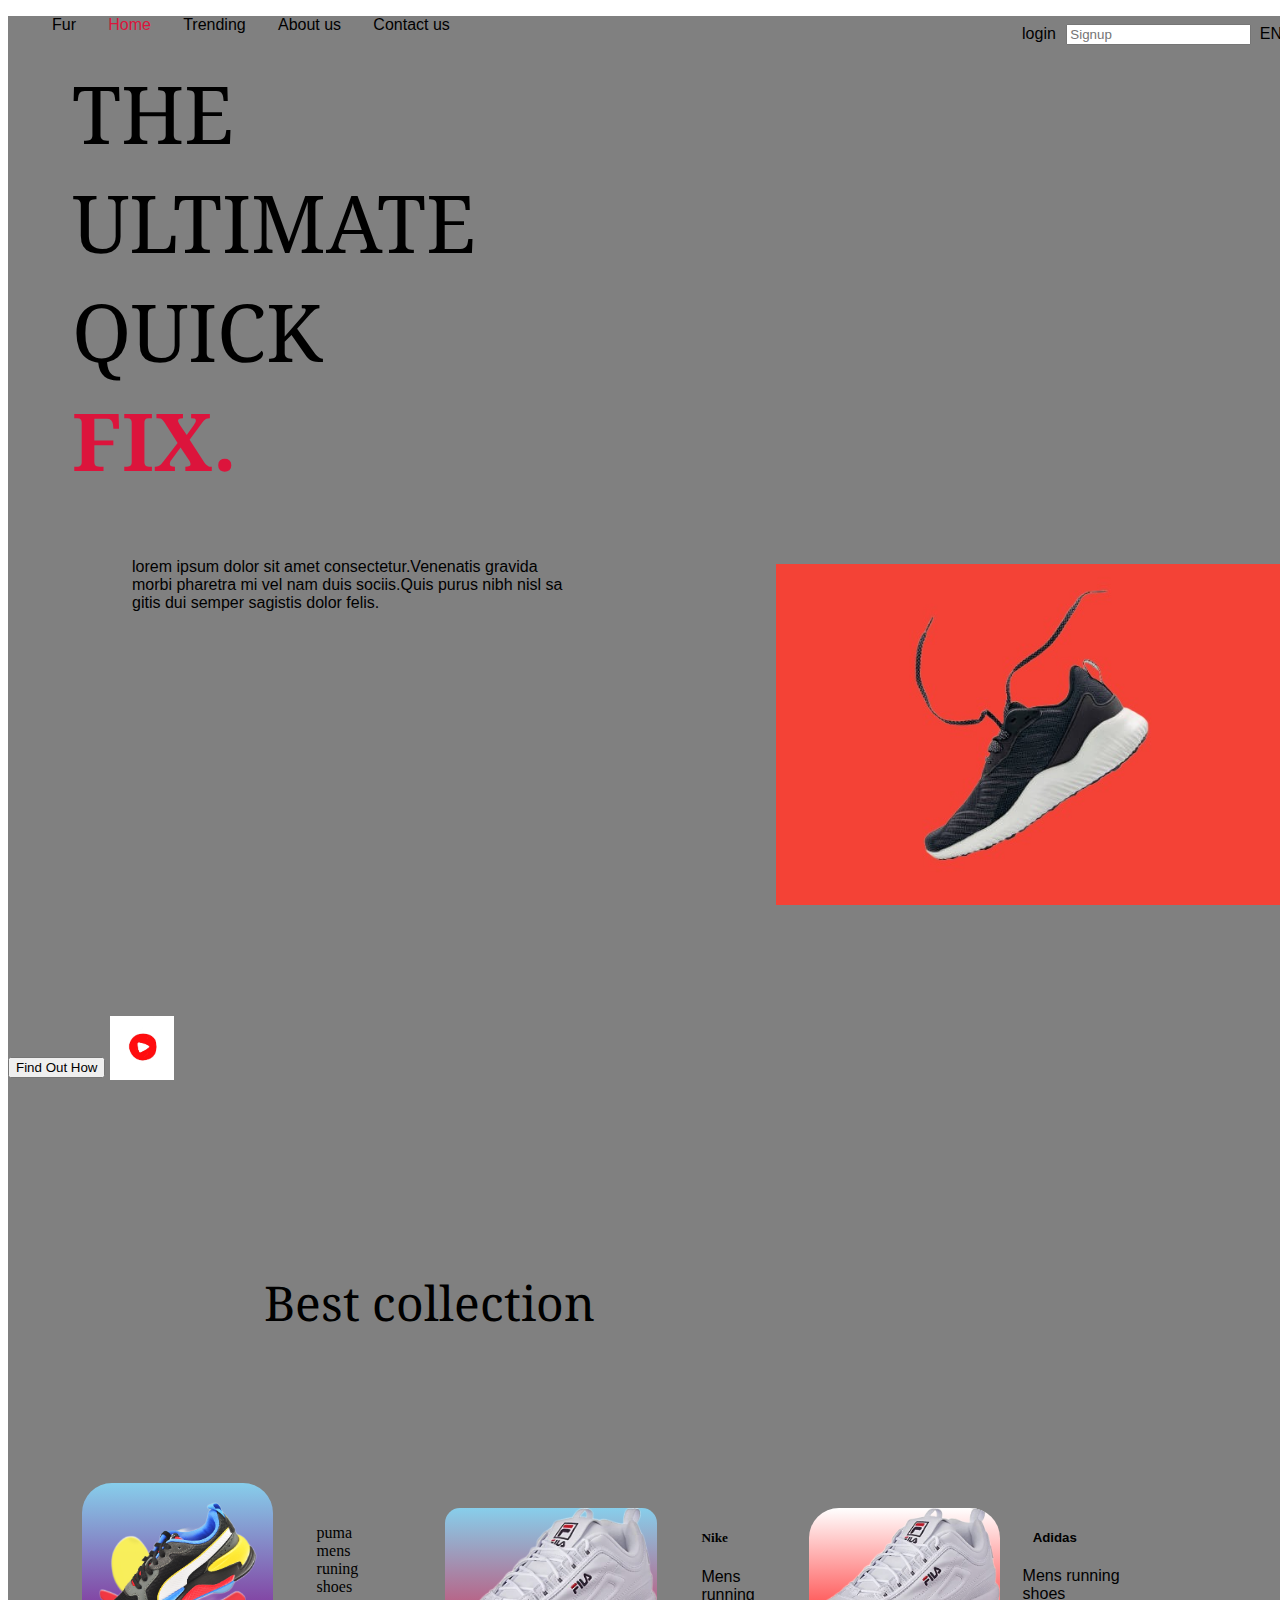
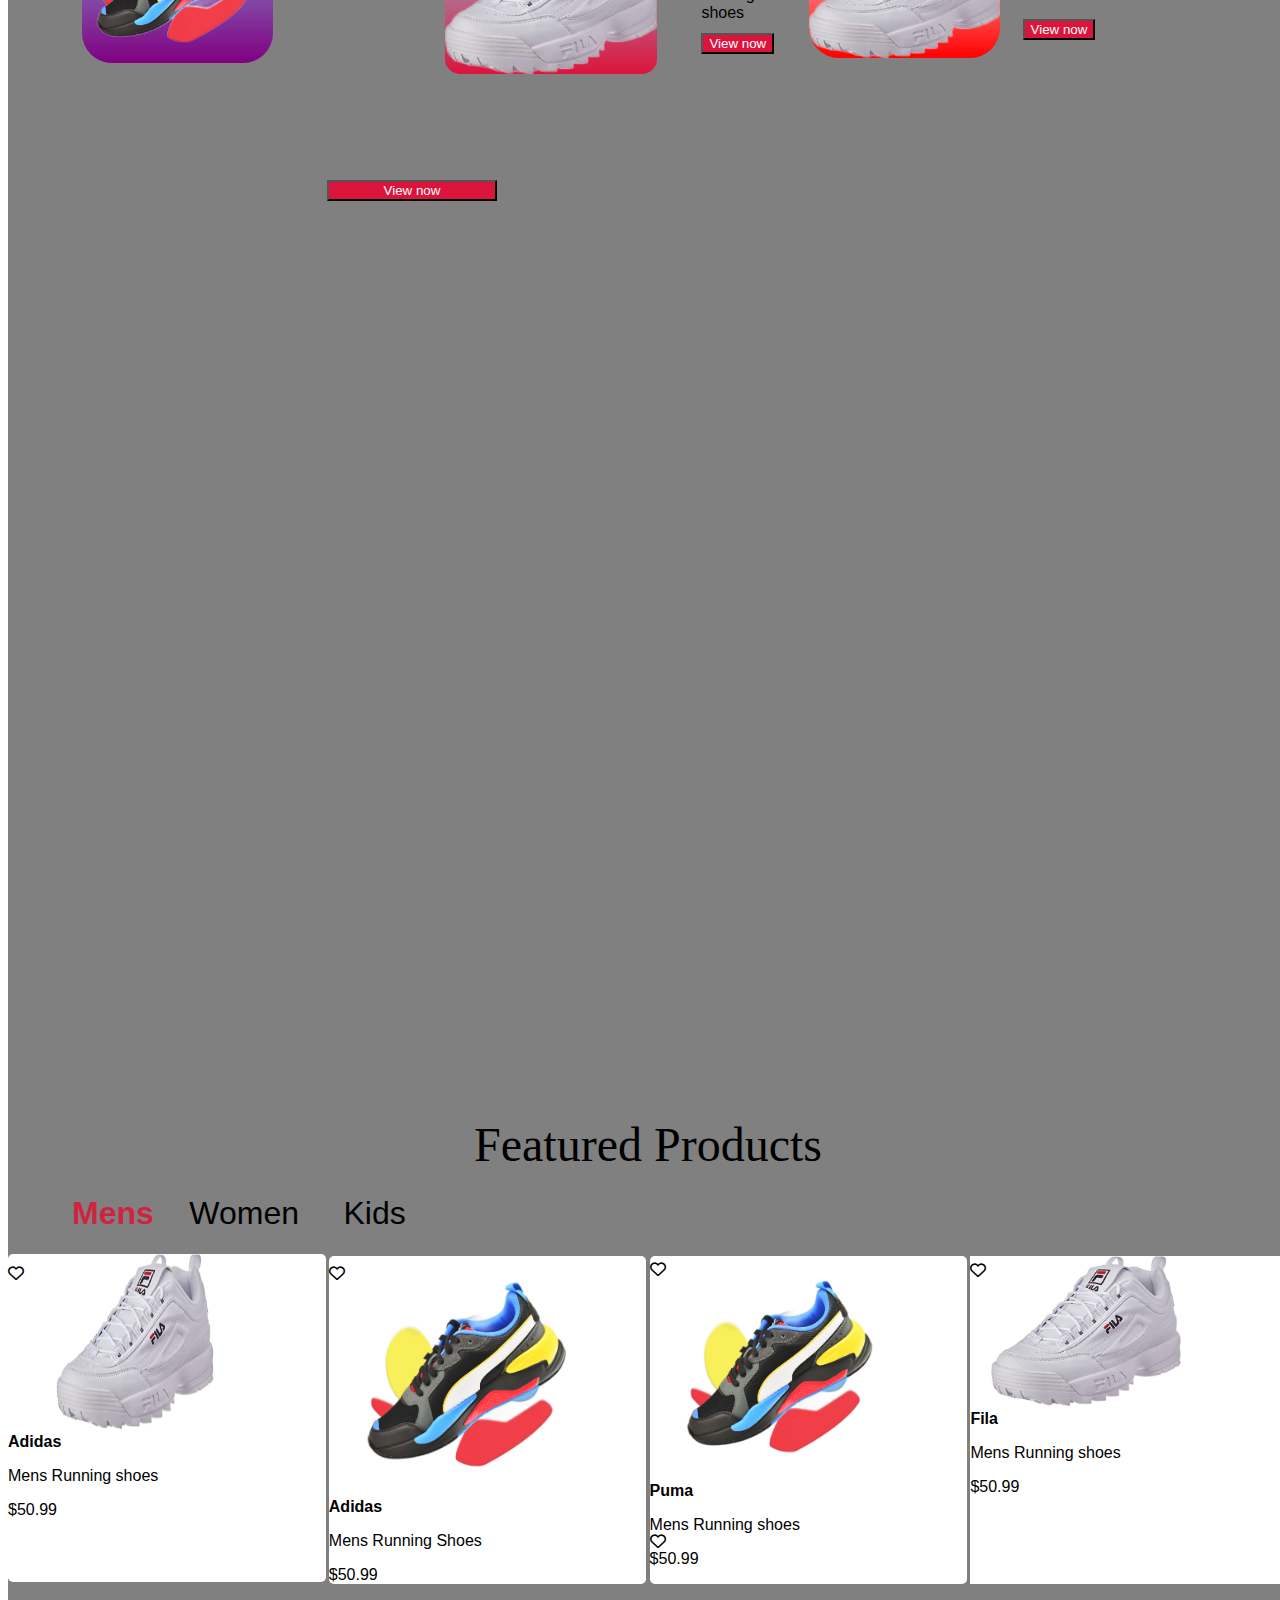
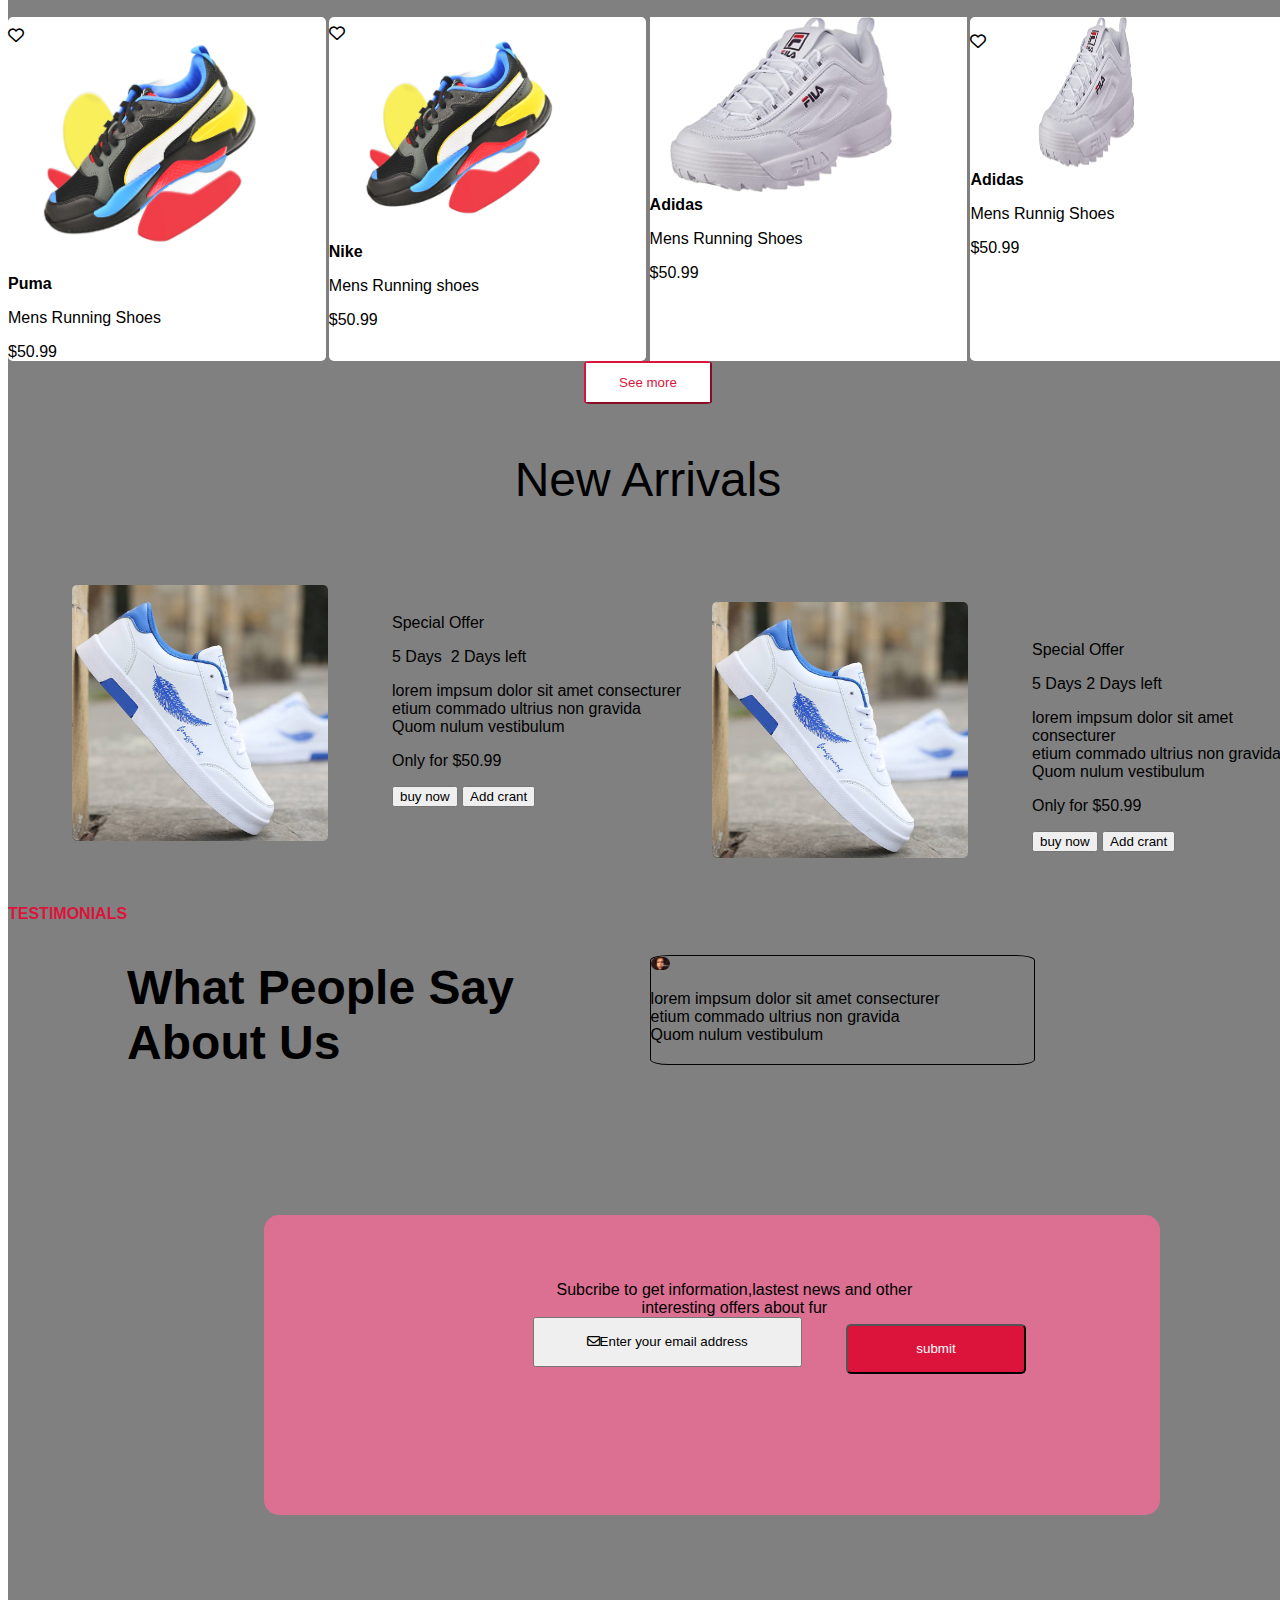
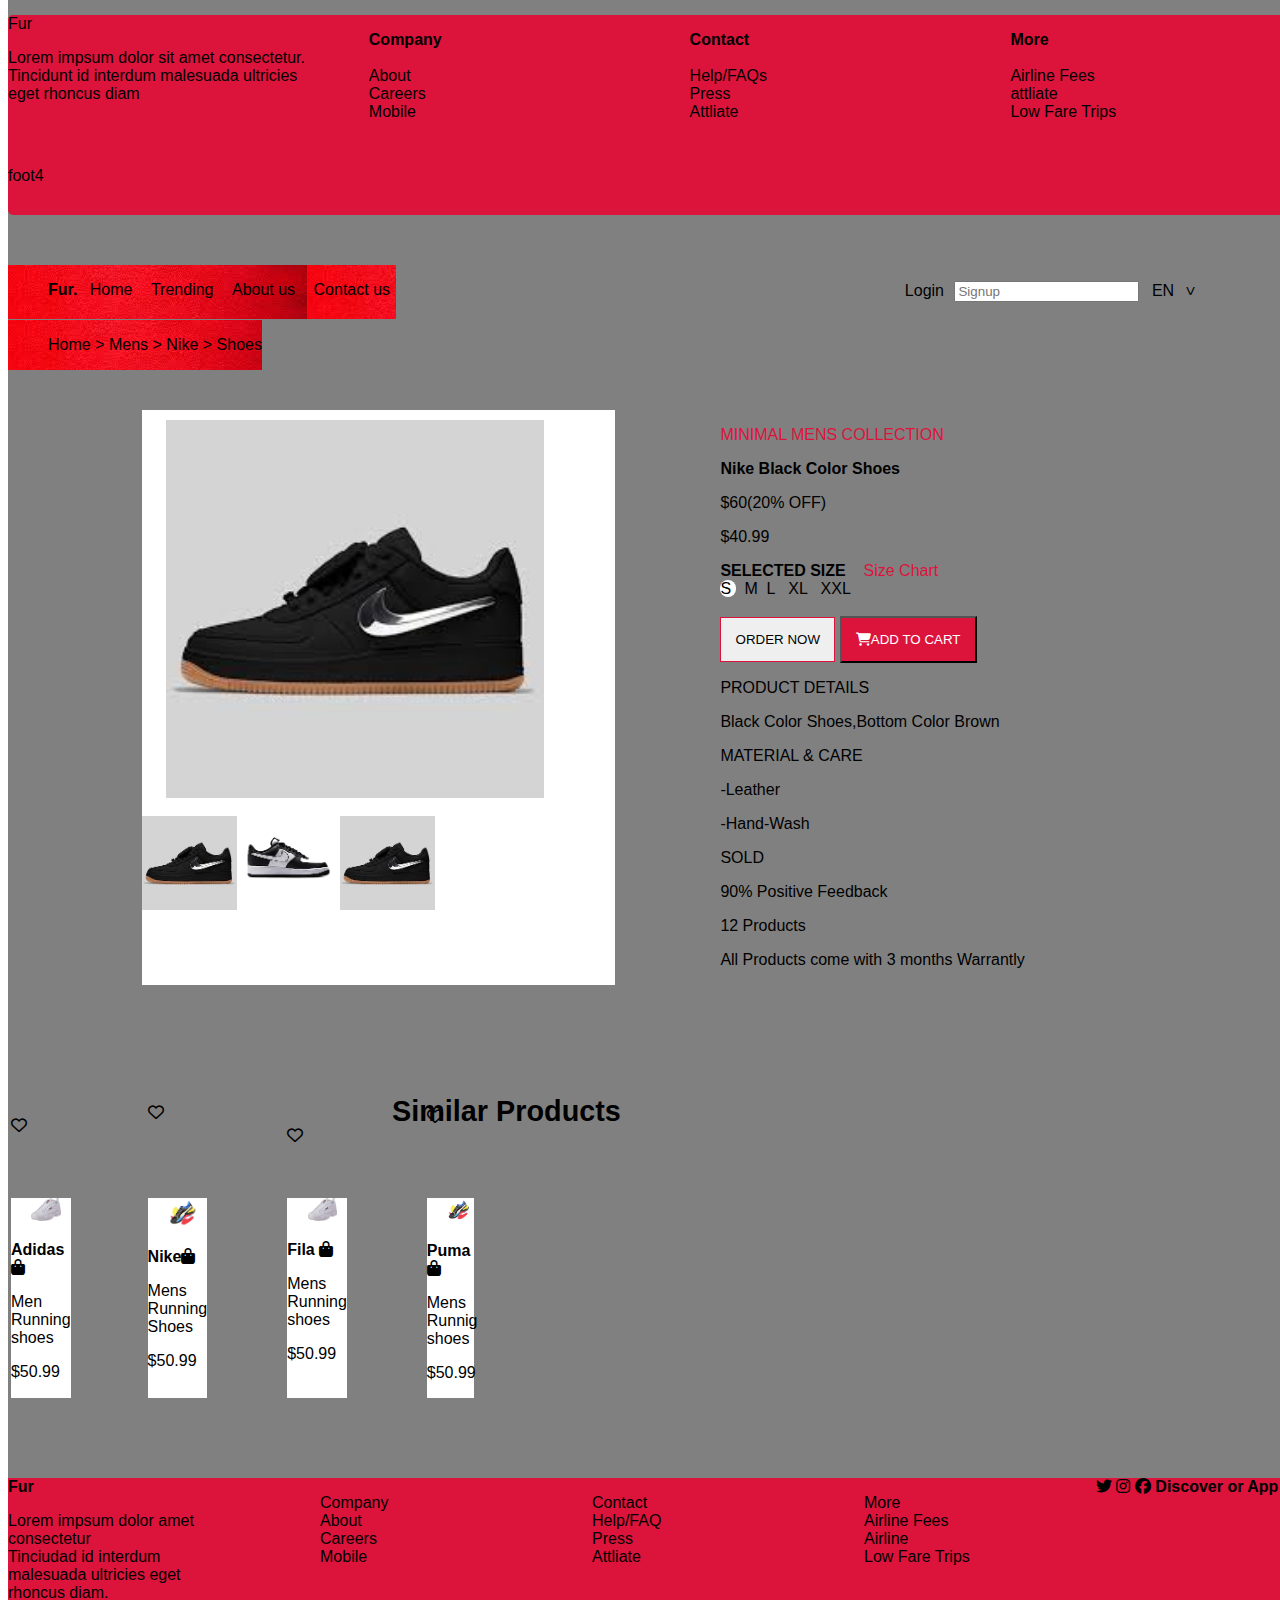
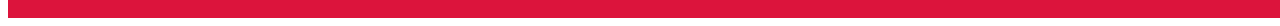
<file: index.html>
<!DOCTYPE html>
<html lang="en">
<head>
    <meta charset="UTF-8">
    <meta http-equiv="X-UA-Compatible" content="IE=edge">
    <meta name="viewport" content="width=device-width, initial-scale=1.0">
    <title>Document</title>
    <link rel="stylesheet" href="/style.css">
    <link rel="stylesheet" href="https://cdnjs.cloudflare.com/ajax/libs/font-awesome/6.3.0/css/all.min.css">
    <link rel="preconnect" href="https://fonts.googleapis.com">
<link rel="preconnect" href="https://fonts.gstatic.com" crossorigin>
<link href="https://fonts.googleapis.com/css2?family=Climate+Crisis&family=Gloock&family=Golos+Text:wght@900&family=Merriweather:wght@900&family=Montserrat:ital,wght@1,200&family=Noto+Serif:ital,wght@1,700&display=swap" rel="stylesheet">

</head>
<body>
    <div class="container">
        <div class="fur">
            <ul>
                <li>Fur &nbsp;&nbsp;&nbsp;</li>
                <li id="home1">Home &nbsp;&nbsp;&nbsp;</li>
                <li>Trending &nbsp;&nbsp;&nbsp;</li>
                <li>About us &nbsp;&nbsp;&nbsp;</li>
                <li>Contact us &nbsp;&nbsp;&nbsp;</li>
            </ul>
        </div>
        <div class="log">
            <ul>
                <li>login</li>
                <input type="text" placeholder="Signup">
                <li>EN</li>
              <!-- <img src="/image/istockphoto-1337191336-612x612.jpg" alt="shoes" class="shoes">   -->
            </ul>
    </div>
        <div class="the">THE <br> ULTIMATE <br> QUICK <b id="fix"> FIX. </b>
        </div>
        <div class="amet">
            <p id="gravida">lorem ipsum dolor sit amet consectetur.Venenatis gravida <br>morbi pharetra mi vel nam duis sociis.Quis purus nibh nisl sa <br>gitis dui semper sagistis dolor felis.</p>
        </div>
        <div class="backpicture"></div>
        <div class="out">
            <button>Find Out How</button> <img src="/playback-icon-vector-multimedia-video-audio-photo-stop-pause-marketing_450656-223.avif" alt="play" class="play">
<img src="/image/istockphoto-1337191336-612x612-removebg-preview.jpg" alt="shoes" class="shoes">
        </div>



        <div class="best">
            <p>Best collection</p>
        </div>
        <div class="collectionb">
        <div class="now">
            <img src="/image/shoe5.png" alt="puma" id="puma"></div>
           <div> <p id="men"> 
                puma <br>mens runing <br>shoes </p> <button id="view">View now</button>
        </div>
        <div>
        <img src="/shoe7.png" alt="nike" id="nike"> </div>
        <div class="charge2">
        <h5 id="ni">Nike</h5>
        <p id="running">Mens running <br> shoes</p>
        <button id="vi">View now</button>
        </div>
        <div class="in">
            <img src="/shoe7.png" alt="adidas" class="adidas"></div>
            <div class="charge">
                <h5 class="adi">Adidas</h5>
            <p class="run">Mens running <br>shoes</p>
            <button class="no">View now</button>
        </div>
        </div>

        <div class="terminal">
            <p id="features">Featured Products</p>

<p id="kids">
    <b id="kids1">Mens</b>&nbsp;&nbsp;&nbsp;
    Women &nbsp;&nbsp;&nbsp;
    Kids
</p>
        </div>
    
        <div class="collectionOf">
<div class="adidas1">
  <span class="love1">  <i class="fa-regular fa-heart"> </span></i><img src="/shoe7.png" alt="shoes3" class="shoe3">
    <b id="bag">Adidas</b>
   <p> Mens Running shoes <i class=" fa-bag-shopping"></i></p>  
<span>$50.99</span>
</div>
<div class="adidas2">
   <span class="love2"> <i class="fa-regular fa-heart"> </span></i> <img src="/image/shoe5.png" alt="shoes4" class="shoes4">
    <b id="bag1">Adidas</b>
    <p>Mens Running Shoes</p>
    <span>$50.99</span>
</div>
<div class="adidas3">
   <span class="love3"> <i class="fa-regular fa-heart"></i> </span><img src="/image/shoe5.png" alt="shoes5" class="shoes5">
   <b id="bag2">Puma</b>
   <p>Mens Running shoes</p>
   <span>$50.99</span>
</div>
<div class="adidas4">
   <span class="love4"> <i class="fa-regular fa-heart"></i></span> <img src="/shoe7.png" alt="shoes7" class="shoes7">
    <b id="bag3">Fila</b>
    <p>Mens Running shoes</p>
    <span>$50.99</span>
</div>
        </div>
        <div class="collectionOf2">
<div class="adidas5">
   <span class="love5"> <i class="fa-regular fa-heart"> </span></i><img src="/image/shoe5.png" alt="shoes8" class="shoes8">
<b id="bag4">Puma</b>
<p>Mens Running Shoes</p>
<span>$50.99</span>
</div>
<div class="adidas6">
  <span class="love6"> <i class="fa-regular fa-heart"></span></i> <img src="/image/shoe5.png" alt="shoes9" class="shoes9">
    <b id="bag5">Nike</b>
    <p>Mens Running shoes</p>
    <span>$50.99</span>
</div>
<div class="adidas7">
   <span class="love7"><i class="fa-regular fa-heart"></span></i> <img src="/shoe7.png" alt="shoes6" class="shoes6">
    <b id="bag6">Adidas</b>
    <p>Mens Running Shoes</p>
    <span>$50.99</span>
</div>
<div class="adidas8">
   <span class="love"><i class="fa-regular fa-heart"></span></i> <img src="/shoe7.png" alt="shoes14" class="shoes14">
    <b id="bag7">Adidas</b>
    <p>Mens Runnig Shoes</p>
    <span>$50.99</span>
</div>
        </div>
        
    
    <div class="se">
        <button class="semo">See more</button>
    </div>
    <div class="arrive">
        <p>New Arrivals</p>
    </div>
    <div class="allnew">
    <div class="mine">
        <img src="/image/images (1).jpeg" alt="shoes" class="shoes11">
    </div>
    <div class="newarrive">
        <p>Special Offer</p>
        <p>5 Days &nbsp;2 Days left</p>
        <p>lorem impsum dolor sit amet consecturer <br>etium commado ultrius non gravida <br>Quom nulum vestibulum</p>
        <p>Only for $50.99</p>
        <button>buy now</button> <button>Add crant</button>
    </div>

    <div>
        <img src="/image/images (1).jpeg" alt="shoes" class="shoes12">
    </div>
    <div class="specialO">
        <p>Special Offer</p>
        <p> 5 Days&nbsp;2 Days left</p>
        <p>lorem impsum dolor sit amet consecturer <br>etium commado ultrius non gravida <br>Quom nulum vestibulum</p>
        <p>Only for $50.99</p>
        <button>buy now</button> <button>Add crant</button>
    
    </div>
    </div>
    <div class="boxes2">
    <div class="test">
        <b id="testi">TESTIMONIALS</b>
        <b id="what">What People Say <br> About Us</b>
    </div>
    <div class="lorem">
        <img src="/image/gettyimages-528712235-612x612.jpg" alt="girl" class="girl">

        <p>lorem impsum dolor sit amet consecturer <br>etium commado ultrius non gravida <br>Quom nulum vestibulum</p>
        
    </div>
    </div>
    <div class="subscribe">
        <p class="to">Subcribe to get information,lastest news and other <br>interesting offers about fur </p>
        <button class="enter"> <i class="fa-regular fa-envelope"></i>Enter your email address</button> <button id="sub">submit</button>
    </div>
    
       <div class="container3">
        <footer class="footer1">
            <span>Fur</span>
            <p>Lorem impsum dolor sit amet consectetur. <br>Tincidunt id interdum malesuada ultricies <br>eget rhoncus diam</p>
        </footer>
        <footer class="footer2">
            <ul>
                <li><b>Company</b></li>
                <br>
                <li>About</li>
                <li>Careers</li>
                <li>Mobile</li>
            </ul>
        </footer>
        <footer class="footer3">
            <ul>
                <li><b>Contact</b></li>
                <br>
                <li>Help/FAQs</li>
                <li>Press</li>
                <li>Attliate</li>

            </ul>
        </footer>
        <footer class="footer4">
         <ul>
            <li><b>More</b></li>
            <br>
            <li>Airline Fees</li>
            <li>attliate</li>
            <li>Low Fare Trips</li>
         </ul>
        </footer>
        <div class="icones">foot4</div>
       </div> 
     
    <div>

    </div>
    
<div class="page2">
    <nav class="nav1">
        <ul>
            <b #id="bold">Fur.</b>
            <li>Home</li>
            <li>Trending</li>
            <li>About us</li>
            <li>Contact us</li>
        </ul>
    </nav>
    <nav class="nav2">
        <ul>
            <li>Login</li>
            <input type="text" placeholder="Signup">
            <li>EN</li>
            <span class="greater">&#62;</span>
        </ul>
    </nav>
</div>
<div class="homeshoes">
    <ul>
        <li>Home</li>
        <span>&#62;</span>
        <li>Mens</li>
        <span>&#62;</span>
        <li>Nike</li>
        <span>&#62;</span>
        <li>Shoes</li>
    </ul>
</div>
<div class="airforce">
    <div class="airforces">
        <img src="/nike.jpeg" alt="nike" id="airforce1">
        <img src="/nike.jpeg" alt="nike" id="airforce2">
        <img src="/shoe4.png" alt="nike" id="airforce3">
        <img src="/nike.jpeg" alt="nike" id="airforce4">
    </div>
    <div class="minimal">
<p id="minimen">MINIMAL MENS COLLECTION</p>
<b>Nike Black Color Shoes</b>
<p>$60(20% OFF)</p>
<p>$40.99</p>
<b>SELECTED SIZE &nbsp;&nbsp;&nbsp;</b><span id="sizec">Size Chart</span>
<br>
<span class="s">S </span> <span>&nbsp; M &nbsp;L &nbsp; XL &nbsp; XXL</span>
<br>
<br>
<button class="ordernow">ORDER NOW</button> 
<button class="cart"> <i class=" fa fa-cart-shopping"></i>ADD TO CART</button>
<p>PRODUCT DETAILS</p>
<p>Black Color Shoes,Bottom Color Brown</p>
<p>MATERIAL & CARE</p>
<p>-Leather</p>
<p>-Hand-Wash</p>
<p>SOLD</p>
<p>90% Positive Feedback</p>
<p>12 Products</p>
<p>All Products come with 3 months Warrantly</p>
    </div>
</div>
<div>
    <b id="similars">Similar Products</b>
</div>

<div class="variety">
<div class="variety1">
    <span class="heart"><i class="fa-regular fa-heart"></i></span>
    <img src="/shoe7.png" alt="adidas" id="fila1">
<p> <b>Adidas</b> <span><i class="fa fa-bag-shopping"></i></span></p>
<p> Men Running shoes</p>
<P>$50.99</P>

</div>
<div class="variety2">
    <span class="heart1"><i class="fa-regular fa-heart"></i></span>
    <img src="/image/shoe5.png" alt="puma" class="fila2">
<p><b>Nike</b><span><i class="fa fa-bag-shopping"></i></span></p>
<p>Mens Running Shoes</p>
<p>$50.99</p>
</div>
<div class="variety3">
    <span class="heart2"><i class="fa-regular fa-heart"></i></span>
    <img src="/shoe7.png" alt="filA" class="fila3">
<p> <b>Fila</b> <span><i class="fa fa-bag-shopping"></i></span></p>
<p>Mens Running shoes</p>
<p>$50.99</p>
</div>
<div class="variety4">
    <span class="heart3"><i class="fa-regular fa-heart"></i></span>
    <img src="/image/shoe5.png" alt="adidas" class="fila4">
    <p><b> Puma </b> <span><i class="fa fa-bag-shopping"></i></span></p>
<p>Mens Runnig shoes</p>
<p>$50.99</p>
</div>
</div>

<div class="app">
<footer class="footera">
    <b>Fur</b>
    <p>Lorem impsum dolor amet consectetur <br>Tinciudad id interdum malesuada ultricies eget rhoncus diam.</p>
</footer>
<footer class="footerb">
    <ul>
        <li>Company</li>
        <li>About</li>
        <li>Careers</li>
        <li>Mobile</li>
    </ul>
</footer>
<footer class="footerc">
    <ul>
        <li>Contact</li>
        <li>Help/FAQ</li>
        <li>Press</li>
        <li>Attliate</li>
    </ul>
</footer>
<footer class="footerd">
    <ul>
        <li>More</li>
        <li>Airline Fees</li>
        <li>Airline</li>
        <li>Low Fare Trips</li>
    </ul>
</footer>
<footer class="footere">
    <span><i class="fa-brands fa-twitter"></i></span>  <span><i class="fa-brands fa-instagram"></i></span> <span><i class="fa-brands fa-facebook"></i></span>
    <b>Discover or App</b>
</footer>
</div>

</div>




    
</body>
</html>
</file>
<file: style.css>
body{
    overflow-x: hidden;
    overflow-y: scroll;
    width: 100%;
    font-family: "acumin-pro","Acumin Pro","Helvetica Neue",Helvetica,Arial,sans-serif;
}


.container{
  background-color: grey; 
  background-position: cover;
}
.fur{
    
}
.fur ul li{
    padding: 0px 6px 8px 4px;
    justify-content: left;
    display: inline-block;
}
.log{
    float: right;
    position: relative;
    top: -50px;
    

}
.log ul li{
padding: 0px 6px 8px 4px;
justify-content: right;
display: inline-block;
}
#fix{
    color: crimson;
}
.the{
    font-family: 'Climate Crisis', cursive;
font-family: 'Gloock', serif;
font-family: 'Golos Text', sans-serif;
font-family: 'Merriweather', serif;
font-family: 'Montserrat', sans-serif;
font-family: 'Noto Serif', serif;
font-size: 500%;
margin-left: 5%;
}
.classpicture{
    background-image: url(/image/bg_720.png);
}
.amet{
    position: relative;
    top: 500px;
}
.play{
    width: 5%;
    position: relative;
    top: 8px;
}
.shoes{
    float: right;
    position: relative;
    top: -700px;
    width: 40%;
    /* height: px; */
    margin-top: 20%;
/* border-radius: 400px  0px 0px 490px; */
    /* background-image: url(/image/bg_720.png); */
    
}
.best{
    font-family: 'Climate Crisis', cursive;
font-family: 'Gloock', serif;
font-family: 'Golos Text', sans-serif;
font-family: 'Lora', serif;
font-family: 'Merriweather', serif;
font-family: 'Montserrat', sans-serif;
font-family: 'Noto Serif', serif;
position: relative;
top: 25px;
margin-left: 20%;
font-size: 300%;
}
#puma{
    width: 190%;
    height: 180px;
    position: relative;
    top: -25px;
    border-radius: 30px;
    background-image: linear-gradient(skyblue,purple);
    /* transform: rotateY(250deg); */
    
}
#men{
    margin-left: 75%;
    position: relative;
    /* top: -20px; */
    font-family: 'Climate Crisis', cursive;
font-family: 'Gloock', serif;
font-family: 'Golos Text', sans-serif;
font-family: 'Lora', serif;
font-family: 'Merriweather', serif;
font-family: 'Montserrat', sans-serif;
font-family: 'Noto Serif', serif;
font-family: 'Tilt Warp', cursive;


}


#view{
    margin: 150%;
    margin-left: 80%;
    position: relative;
    top: -150px;
    width: 80%;
    background-color: crimson;
    color: white;
    
}
.now{
   /* width: 50%; */

}
#nike{
    width: 190%;
    /* height: 250px; */
    position: relative;
    /* top: -550px; */
    margin-left: 75%;
    border-radius: 15px;
    background-image: linear-gradient(skyblue,crimson);
}
#ni{
    font-family: 'Climate Crisis', cursive;
font-family: 'Gloock', serif;
font-family: 'Golos Text', sans-serif;
font-family: 'Lora', serif;
font-family: 'Merriweather', serif;
font-family: 'Montserrat', sans-serif;
font-family: 'Noto Serif', serif;
font-family: 'Tilt Warp', cursive;
position: relative;
/* top: -750px; */
margin-left: 55%;
/* background-color: white; */
}
#running{
margin-left: 55%;
position: relative;
/* top: -750px; */
}
#vi{
margin-left: 55%;
position: relative;
top: -5px;
background-color: crimson;
color: white;

}
.adidas{
    width: 190%;
    position: relative;
    /* top: -970px; */
    margin-left: 155%;
    border-radius: 30px;
    background-image: linear-gradient(white,red);
    
}
.adi{
    /* float: right; */
    position: relative;
    /* top: -890px; */
    margin-left: 145%;
}
.run{
    /* float: right; */
    position: relative;
    /* top: -1090px; */
    
}
.no{
    position: relative;
    /* top:-1000px ; */
    background-color: crimson;
    color: white;
}
.collectionOf{
    display: grid;
    grid-template-columns:1fr 1fr 1fr 1fr ;
    
    grid-gap: 0.2rem;
    position: relative;
    /* bottom: 1900px; */
    
}
.collectionOf2{
    display: grid;
    grid-template-columns: 1fr 1fr 1fr 1fr;
    grid-gap: 0.2rem;
    
}
#features{
    font-family: 'Climate Crisis', cursive;
font-family: 'Gloock', serif;
font-family: 'Golos Text', sans-serif;
font-family: 'Lora', serif;
font-family: 'Merriweather', serif;
font-family: 'Montserrat', sans-serif;
font-family: 'Noto Serif', serif;
font-family: 'Roboto Condensed', sans-serif;
font-family: 'Tilt Warp', cursive;
position: relative;
/* top: -810px; */
text-align: center;
font-size: 300%;
}
#kids{
    position: relative;
    top: -25px;
    margin-left: 5%;
    font-size: 200%;
}
#kids1{
    color: rgb(207, 36, 64);
}
#adi3{
    
}

.puma2{
    width: 20%;
}
.shoe3{
    width: 70%;
   transform: rotateY(45deg); 
   
}
.shoes4{
    width: 75%;
    /* transform: rotateY(300deg); */
}

.shoes5{
    width: 70%;
    /* transform: rotateY(250deg) */
}
.shoes6{
    width: 70%;
    /* transform: rotateY(250deg); */
}
.shoes7{
    width: 60%;
    /* transform: rotateY(300deg); */
}
.shoes8{
    width: 80%;
    /* transform: rotateY(45deg); */
}
.shoes9{
width: 70%;
/* transform: rotateY(150deg); */
}
.shoes10{
    width: 70%;
    transform: rotateY(45deg);
}
.shoes11{
    width: 20%;
    margin-left: 5%;
    position: relative;
    /* top: -1150px; */
    border-radius: 5px;
}
.shoes12{
    width: 20%;
    margin-left: 55%;
    position: relative;
    top: -509px;
    border-radius: 5px;
}
.shoes14{
    width: 60%;
    transform: rotateY(300deg);
}
.sh50{
position: relative;
top: -800px;
}
.person{
    margin-left: 25%;
    position: relative;
    top: -1150px;
}
.people{
    margin-left: 45%;
    position: relative;
    top: -1420px;
}
.many{
    margin-left: 65%;
    position: relative;
    top: -1700px;
}
.coming{
    
    position: relative;
    top: -1610px;
}
.mass{
    margin-left: 23%;
    position: relative;
    top: -1880px;
}
.copy{
    margin-left: 45%;
    position: relative;
    top: -2200px;
}
.carry{
    margin-left: 65%;
    position: relative;
    top: -2500px;
}
.se{
    text-align: center;
    position: relative;
    /* top: -2400px; */
    
}
.semo{
    width: 10%;
    padding: 12px;
    border-radius: 5%;
    background-color: white;
    color: crimson;
    border-color: crimson;
}
.arrive{
    text-align: center;
    position: relative;
    /* top: -2300px; */
    font-size: 300%;
}
.newarrive{
margin-left: 30%;
position: relative;
top: -250px;
}
.allnew{
    display: grid;
    grid-template-rows: 1fr 1fr 1fr 1fr ;
    grid-gap: 0.2rem;
    position: relative;
    top: 30px;
}
.specialO{
    margin-left: 80%;
    position: relative;
    top: -750px;
}
.test{
    position: relative;
    top: -700px;
}
.girl{
    width: 5%;
    border-radius: 65px;
    
}
.lorem{
    /* float: right; */
    position: relative;
    top: -650px;
    border: solid 0.1px;
    width: 60%;
    border-radius: 5%;

}
.subscribe{
    margin-left: 20%;
    position: relative;
    top: px;
    background-color:pink;
    width: 70%;
    height: 300px;
    border-radius: 15px;
    text-align: center;
    display: grid;
    grid-template-rows: ;
    position: relative;
    bottom: 500px;
    background-color: palevioletred;
    
}




.to{
    margin-left: 5%;
    position: relative;
    top: 50px;
    
}
.enter{
    position: relative;
    top: -10px;
    width: 30%;
    margin-left: 30%;
    height: 50px;
    /* padding: 5px; */
}
#sub{
    position: relative;
    top: -97px;
    border-radius: 5px;
    /* padding: 5px; */
    background-color: crimson;
    color: white;
    width: 20%;
    height: 50px;
    margin-left: 65%;
}




#testi{
    color: crimson;
    float: left;
}
#what{
    font-size: 300%;
float: left;
    position: relative;
    top: 55px;
    
}
#home1{
color: crimson;
}
.careers{
    background-color: crimson;
}
.container3{
    display: grid;
    grid-template-columns: 1fr 1fr 1fr 1fr ;
    grid-column-gap: 0.2rem;
    position: relative;
    bottom: 400px;
    background-color: crimson;
    width: 100%;
    height: 200px;
    border-radius: 5px;
}
 .footer2 ul li{
list-style: none;
 }  
 .footer3 ul li{
    list-style: none;
 } 
 .footer4 ul li{
    list-style: none;
 }
 .boxes2{
    display: grid;
    grid-template-columns: 1fr 1fr;
    grid-gap: 0.2rem;
 }
 .collectionb{
    display: grid;
    grid-template-columns: 1fr 1fr 1fr 1fr 1fr 1fr;
    grid-gap: 1rem;
    position: relative;
    /* top: 300px; */
 }
 .charge{
    margin-left: 305%;
    /* background-color: white; */
 }
 .charge2{
    margin-left: 190%;
    
 }
.love{
    position: relative;
    bottom: 120px;
}
.love1{
    position: relative;
    bottom: 150px; ;
}
.love2{
    position: relative;
    bottom:215px ;
}
.love3{
    position: relative;
    bottom: 203px; ;
}
.love4{
    position: relative;
    bottom: 130px; ;
}
.love5{
position: relative;
bottom: 230px;
}
.love6{
    position: relative;
bottom:200px ;
}
.love7{
position: relative;
bottom: 245px;
}
.adidas1{
  background-color: white;
  position: relative; 
  top: -35px; 
  border-radius: 5px;
    
}
#bag{
    margin-right:105% ;
}
#bag1{
    margin-right:90% ;
}
#bag2{
    margin-right: 80%;
}
#bag3{
    margin-right: 60%;
}
#bag4{
    margin-right: 105%;
}
#bag5{
    margin-right: 90%;
}
#bag6{
    margin-right: 80%;
}
#bag7{
    margin-right: 60%;
}
.adidas2{
    position: relative;
    bottom: 10%;
    border: solid;
    background-color: white;
    border-style: hidden;
    border-radius: 5px;
}
.adidas3{
    position: relative;
    bottom: 10%;
border: solid;
background-color: white;
border-style: inherit;
border-radius: 5px;
}
.adidas4{
    position: relative;
    bottom:10% ;
    border: solid;
    background-color: white;
    border-style: initial;
}
.adidas5{
    position: relative;
    bottom: ;
    border: solid;
    background-color: white;
    border-style: hidden;
    border-radius: 5px;
}
.adidas6{
    position: relative;
    bottom: ;
    border: solid;
    background-color: white;
    border-style: hidden;
    border-radius: 5px;
}
.adidas7{
    position: relative;
    bottom: ;
    border: solid;
    background-color: white;
    border-style: hidden;
}
.adidas8{
    position: relative;
    bottom: ;
    border: solid;
    background-color: white;
    border-style: hidden;
    border-radius: 5px;
}
.page2{
    /* background-color: crimson; */
    /* display: grid; */
    /* grid-template-columns: 1fr 1fr ; */
    /* grid-gap: 2fr; */
    /* margin-right: 150%; */
}
.space{
    background-color: crimson;
    
}
.nav1{
    float: left;
    position: relative;
    bottom: 350px;
    background-image: url(/image/download\ \(2\).jpeg);
    width: ;
}
#bold{
    
}
.nav1 ul li{
    padding: 0px 6px 4px 8px;
    justify-content: left;
    display: inline-block;
   
}
.nav2{
display: flex;
    position: relative;
    right: -36%;
    bottom: 350px;
}
.nav2 ul li{
    padding: 0px 6px 4px 8px;
    justify-content: right;
    display: inline-block;
}
.greater{
    display: inline-block;
    transform: rotate(90deg);
}
.airforce{
    display: grid;
    grid-template-columns: 1fr 1fr;
    grid-gap: 5rem;
    position: relative;
    /* left: 10px; */
    bottom: 260px;;

}



.homeshoes{
    float: left;
   position: relative; 
   bottom: 350px;
   background-image: url(/image/download\ \(2\).jpeg);
}
.homeshoes ul li{
    justify-content: left;
    display: inline-block;
    /* position: relative; */
    /* bottom: 200px; */
}
#airforce1{
    width: 80%;
position: relative;
top: 10px;
left: 5%;
background-color: white;

}
#airforce2{
    width: 20%;
    position: relative;
    /* top: 30px; */
}
#airforce3{
width: 20%;
background-color: white;
}
#airforce4{
    width: 20%;
    position: relative;
    /* left:  300px; */
    /* bottom: 65px; */
}
.airforces{
    background-color: white;
    position: relative;
    right: 120px;
    /* background-image: url(/image/download\ \(2\).jpeg); */
    
}
.minimal{
    position: relative;
    right: 20%;
}
#similars{
    font-size: 180%;
    position: relative;
    left: 30%;
    bottom: 150px;
}
.variety{
    display: grid;
    grid-template-columns: 1fr 1fr 1fr 1fr;
    grid-gap: 5rem;
    position: relative;
    bottom: 80px;
}
#fila1{
    width: 50%;
}
.fila2{
    width: 50%;
}
.fila3{
    width: 50%;
}
.fila4{
    width: 50%;
}
.variety1{
background-color: white;
position: relative;
left: 5%;
}
.variety2{
background-color: white;
}
.variety3{
background-color: white;
}
.variety4{
background-color: white;
margin-right: 7%;
}
.app{
    display: grid;
    grid-template-columns: 1fr 1fr 1fr 1fr 1fr;
    grid-gap: 5rem;
    background-color: crimson;
}
.footera {
list-style: none;
}
.footerb ul li{
    list-style: none;
}
.footerc ul li{
    list-style: none;
}
.footerd ul li{
    list-style: none;
}
.heart{
    position: relative;
    bottom: 90px;
}
.heart1{
    position: relative;
    bottom: 110px;
}
.heart2{
    position: relative;
    bottom: 80px;
}
.heart3{
position: relative;
bottom: 100px;
}
#minimen{
    color: crimson;
}
#sizec{
    color: crimson;
}
.s{
    border: solid;
    border-radius: 15px;
    background-color: white;
    border-style: none;
}
.ordernow{
    border: solid 0.8px;
    border-color: crimson;
    padding: 3%;

}
.cart{
    background-color: crimson;
    color: white;
    padding: 3%;
}
/* [class*="col-"] */

@media screen and(max-width:768px){
    body{
        color: blue;
    }
    .fur{
        margin-right: 50%;
        float: right;
    }

    .log{
        display: flex;
        justify-content: center;
        position: unset;
        margin-right: 65%;
    }
    .the{
        font-family: 'Climate Crisis', cursive;
    font-family: 'Gloock', serif;
    font-family: 'Golos Text', sans-serif;
    font-family: 'Merriweather', serif;
    font-family: 'Montserrat', sans-serif;
    font-family: 'Noto Serif', serif;
    font-size: 25%;
    margin-right: 590%;
    align-items: center;
    width: 100%;
    
    
}
.now{
    width: 20%;
}
    .collectionb{
        
    grid-template-columns: 1fr;
     grid-gap: 0.1rem;  
    max-width: 100%;
    }
   .app{
    display:grid ;
grid-template-columns: 1fr;
grid-template-rows: 0.2fr 0.3fr;
min-width: 50%;
   } 
   .cart{
    display: grid;
    grid-template-columns: 1fr;
    max-width: 50%;
    
   }
   #puma{
    width: 15%;
    height: 20%;
    position: relative;
    top: -25px;
    border-radius: 30px;
    background-image: linear-gradient(skyblue,purple);
    /* transform: rotateY(250deg); */
margin: 0 auto;
overflow: hidden;}
.in{
    width:15% ;
    margin: auto;

}
}
@media screen and(max-width:375px){
 .app{
    display: grid;
    grid-template-columns: 1fr 1fr 1fr 1fr;
    grid-gap: 2rem;
    margin: right 35px;
    max-width: 50%;

 } 
  .nav2{
    display: flex;
    position: relative;
    right: -6%;
    bottom: 350px
  } 
}
@media (max-width:2000px) {
    body{
        overflow-x: hidden;
        overflow-x: scroll;
        width: 100%;
    }
   .the{width: 60px;float: left;}
   /* .shoes{ */
    /* width: 50%;height: 60px; */
   /* } */
   .best{
    margin-top: 56%;
   } 
   .amet{
    margin-bottom: 70%;
   }
   #gravida{
    margin-bottom: 70%;
   }
   .variety{ width: 0%; display: grid;
grid-template-columns: 1fr 1fr 1fr 1fr;
grid-gap: 5rem; margin-right: 550%;}
.collectionb{
    display: grid;
    grid-template-columns: 1fr 1fr 1fr 1fr 1fr 1fr;
    grid-gap: 0.1rem;
    position: relative;
    right: 5%;  
    bottom: 400px;
    /* width: 150%; */
}
#puma{
    
    width: 90%;
    height: 180px;
    position: relative;
    top: -25px;
    margin-left: 65%;
    border-radius: 30px;
    background-image: linear-gradient(skyblue,purple);
    /* transform: rotateY(250deg); */
      
    

}
#nike{
width: 100%;
/* height: 250px; */
position: relative;
/* top: -550px; */
margin-left: 35%;
border-radius: 15px;
background-image:}

.charge2{
    margin-left: 0%;  }


.charge{
    margin-left: 5%;
    height: 50px;
    /* background-color: */
    
}.adidas{
width: 90%;
position: relative;
/* top: -970px; */
margin-left: 5%;
border-radius: 30px;
background-image: linear-gradient(white,red);
}
.adi{
   margin-left:5% ; 
}
.best{
    
    position: relative;
top: -525px;
margin-left: 20%;
font-size: 300%;
}
}
</file>
